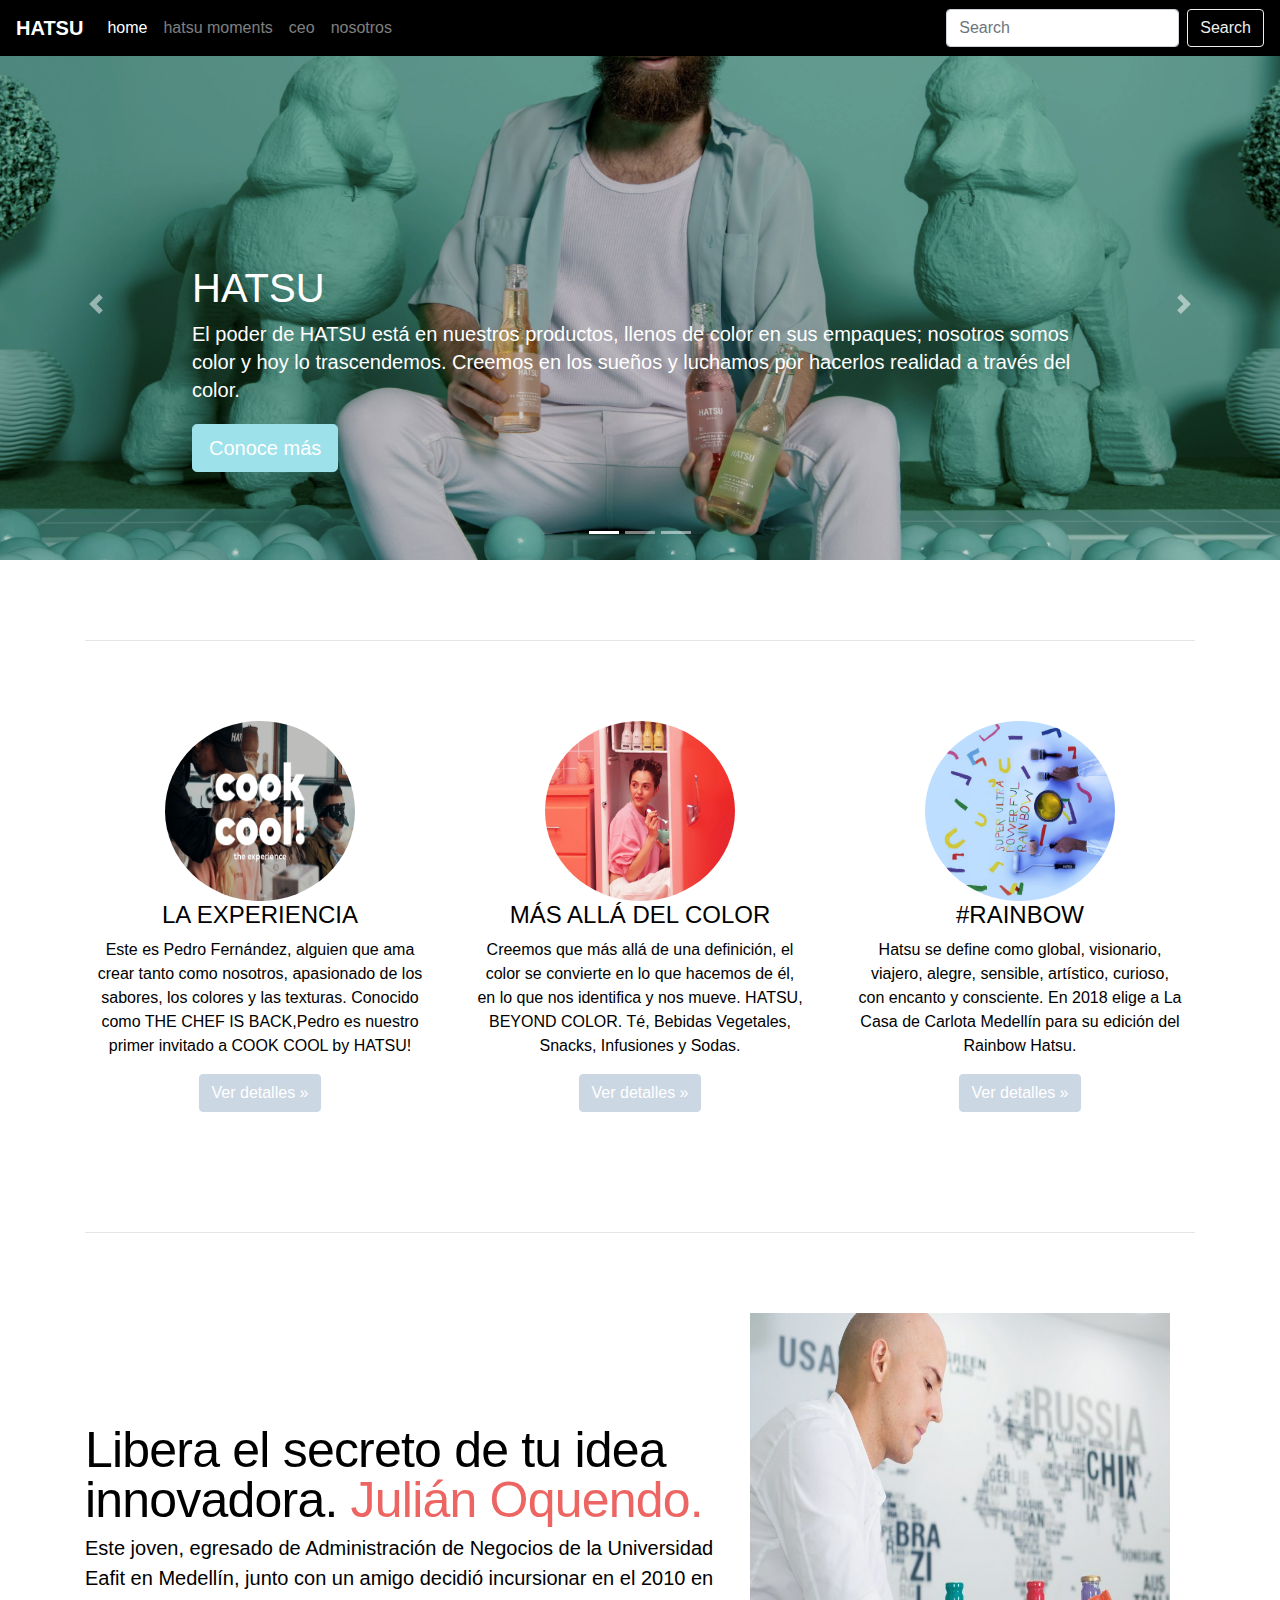
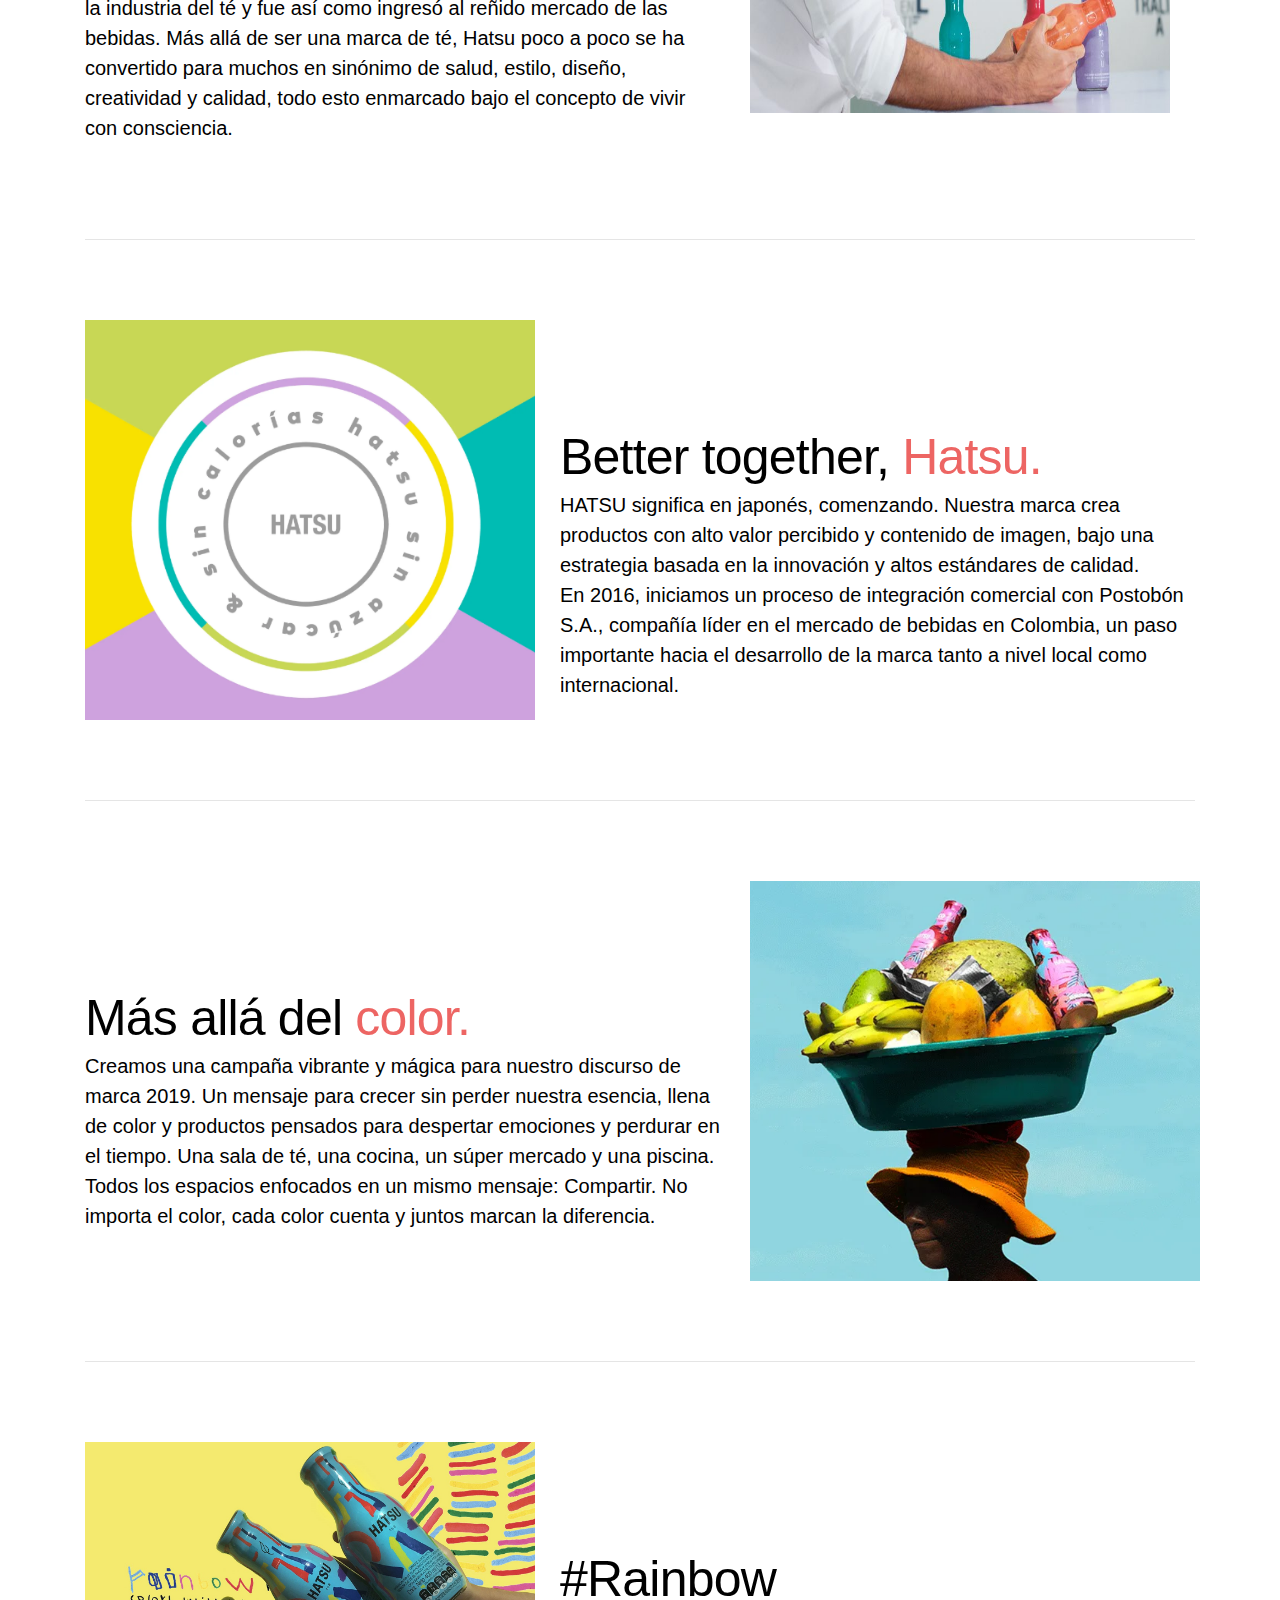
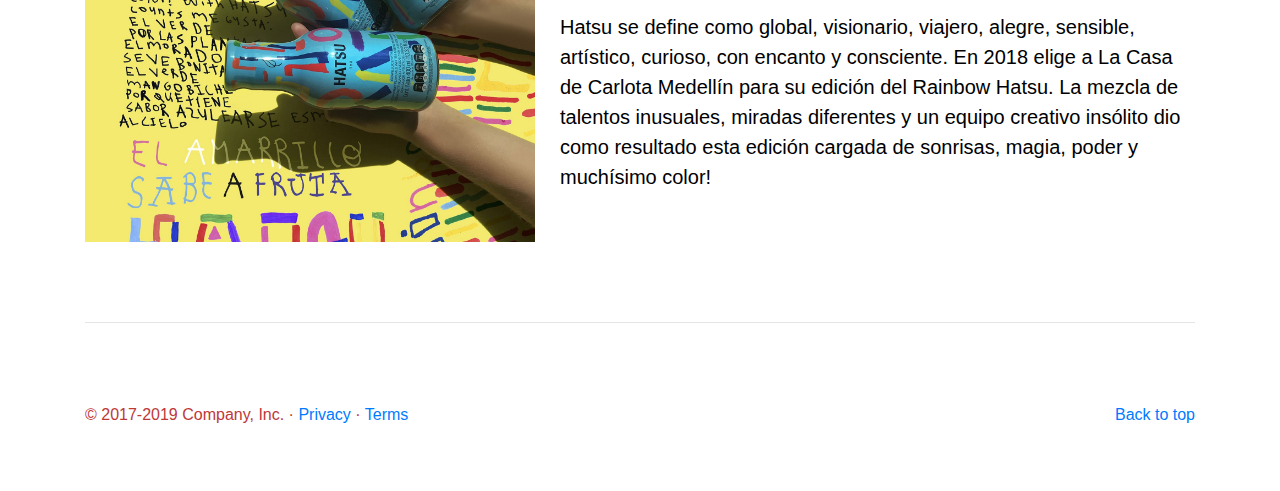
<file: Hatsu/index.html>
<!doctype html>
<html lang="en">

<head>
    <meta charset="utf-8">
    <meta name="viewport" content="width=device-width, initial-scale=1, shrink-to-fit=no">
    <meta name="description" content="">
    <meta name="author" content="Mark Otto, Jacob Thornton, and Bootstrap contributors">
    <meta name="generator" content="Jekyll v3.8.6">
    <title>HATSU</title>

    <link rel="canonical" href="https://getbootstrap.com/docs/4.4/examples/carousel/">

    <!-- Bootstrap core CSS -->
    <link href="css/bootstrap.css" rel="stylesheet">

    <!-- Favicons -->
    <link rel="apple-touch-icon" href="/docs/4.4/assets/img/favicons/apple-touch-icon.png" sizes="180x180">
    <link rel="icon" href="/docs/4.4/assets/img/favicons/favicon-32x32.png" sizes="32x32" type="image/png">
    <link rel="icon" href="/docs/4.4/assets/img/favicons/favicon-16x16.png" sizes="16x16" type="image/png">
    <link rel="manifest" href="/docs/4.4/assets/img/favicons/manifest.json">
    <link rel="mask-icon" href="/docs/4.4/assets/img/favicons/safari-pinned-tab.svg" color="#563d7c">
    <link rel="icon" href="/docs/4.4/assets/img/favicons/favicon.ico">
    <meta name="msapplication-config" content="/docs/4.4/assets/img/favicons/browserconfig.xml">
    <meta name="theme-color" content="#563d7c">


    <style>
        .bd-placeholder-img {
            font-size: 1.125rem;
            text-anchor: middle;
            -webkit-user-select: none;
            -moz-user-select: none;
            -ms-user-select: none;
            user-select: none;
        }

        @media (min-width: 768px) {
            .bd-placeholder-img-lg {
                font-size: 3.5rem;
            }
        }
    </style>
    <!-- Custom styles for this template -->
    <link href="css/carousel.css" rel="stylesheet">
</head>

<body>
    <header>
        <nav class="navbar navbar-expand-md navbar-dark fixed-top bg-dark">
            <a class="navbar-brand" href="#"><b>HATSU</b></a>
            <button class="navbar-toggler" type="button" data-toggle="collapse" data-target="#navbarCollapse"
                aria-controls="navbarCollapse" aria-expanded="false" aria-label="Toggle navigation">
                <span class="navbar-toggler-icon"></span>
            </button>
            <div class="collapse navbar-collapse" id="navbarCollapse">
                <ul class="navbar-nav mr-auto">
                    <li class="nav-item active">
                        <a class="nav-link" href="#">home <span class="sr-only">(current)</span></a>
                    </li>
                    <li class="nav-item">
                        <a class="nav-link" href="#id_hatsumoments">hatsu moments</a>
                    </li>
                    <li class="nav-item">
                        <a class="nav-link" href="#id_ceo">ceo</a>
                    </li>
                    <li class="nav-item">
                        <a class="nav-link" href="#id_nosotros">nosotros</a>
                    </li>
                    <li class="nav-item">
                    <li class="nav-item">

                </ul>
                <form class="form-inline mt-2 mt-md-0">
                    <input class="form-control mr-sm-2" type="text" placeholder="Search" aria-label="search">
                    <button class="btn btn-outline-success my-2 my-sm-0" type="submit">Search</button>
                </form>
            </div>
        </nav>
    </header>

    <main role="main">

        <div id="myCarousel" class="carousel slide" data-ride="carousel">
            <ol class="carousel-indicators">
                <li data-target="#myCarousel" data-slide-to="0" class="active"></li>
                <li data-target="#myCarousel" data-slide-to="1"></li>
                <li data-target="#myCarousel" data-slide-to="2"></li>
            </ol>
            <div class="carousel-inner">
                <div class="carousel-item active">
                    <img src="img/IMG1.PNG" class="d-block w-100">
                    <svg class="bd-placeholder-img" width="100%" height="100%" xmlns="http://www.w3.org/2000/svg"
                        preserveAspectRatio="xMidYMid slice" focusable="false" role="img">
                        <rect width="100%" height="100%" fill="#777" /></svg>
                    <div class="container">
                        <div class="carousel-caption text-left">
                            <h1>HATSU</h1>
                            <p>El poder de HATSU está en nuestros productos, llenos de color en sus empaques; nosotros
                                somos color y hoy lo trascendemos. Creemos en los sueños y luchamos por hacerlos
                                realidad a través del color. </p>
                            <p><a class="btn btn-lg btn-primary" href="#id_nosotros" role="button">Conoce más</a></p>
                        </div>
                    </div>
                </div>
                <div class="carousel-item">
                    <img src="img/IMG2.PNG" class="d-block w-100">
                    <svg class="bd-placeholder-img" width="100%" height="100%" xmlns="http://www.w3.org/2000/svg"
                        preserveAspectRatio="xMidYMid slice" focusable="false" role="img">
                        <rect width="100%" height="100%" fill="#777" /></svg>
                    <div class="container">
                        <div class="carousel-caption">
                            <h1>¿QUÉ DEFINE EL COLOR?</h1>
                            <p>Tal vez sea un movimiento, un sentimiento, una persona, o un recuerdo. Un color puede
                                significar amor, euforia, un sabor o un atardecer.</p>
                            <p><a class="btn btn-lg btn-primary" href="https://www.youtube.com/watch?time_continue=2&v=FNYq0LQ4mxo&feature=emb_logo" role="button">¡Aprende!</a></p>
                        </div>
                    </div>
                </div>
                <div class="carousel-item">
                    <img src="img/IMG3.PNG" class="d-block w-100">
                    <svg class="bd-placeholder-img" width="100%" height="100%" xmlns="http://www.w3.org/2000/svg"
                        preserveAspectRatio="xMidYMid slice" focusable="false" role="img">
                        <rect width="100%" height="100%" fill="#777" /></svg>
                    <div class="container">
                        <div class="carousel-caption text-right">
                            <h1>HATSU, BEYOND COLOR. </h1>
                            <p>Es el inicio de un nuevo mundo, el momento de expandir nuestra marca sin perder la magia.
                                De ir más allá de un deseo, más allá del gusto y de las reglas. MÁS ALLÁ DEL COLOR.</p>
                            <p><a class="btn btn-lg btn-primary" href="#id_color" role="button">Ver más</a></p>
                        </div>
                    </div>
                </div>
            </div>
            <a class="carousel-control-prev" href="#myCarousel" role="button" data-slide="prev">
                <span class="carousel-control-prev-icon" aria-hidden="true"></span>
                <span class="sr-only">Previous</span>
            </a>
            <a class="carousel-control-next" href="#myCarousel" role="button" data-slide="next">
                <span class="carousel-control-next-icon" aria-hidden="true"></span>
                <span class="sr-only">Next</span>
            </a>
        </div>


        <!-- Marketing messaging and featurettes
  ================================================== -->
        <!-- Wrap the rest of the page in another container to center all the content. -->

        <div class="container marketing">

            <!-- Three columns of text below the carousel -->
            <hr class="featurette-divider" id="id_hatsumoments">
            <div class="row">
                <div class="col-lg-4">
                    <img src="img/COOK-COOL-EXPERIENCE-BANNER-HATSUMOMENT-HOME-01.png" class=" rounded-circle "
                        width="190" height="180">
                    <rect width="100%" height="100%" fill="#777" /><text x="50%" y="50%" fill="#777" dy=".3em"></text>
                    </svg>
                    <h4>LA EXPERIENCIA</h4>
                    <p>Este es Pedro Fernández, alguien que ama crear tanto como nosotros, apasionado de los sabores,
                        los colores y las texturas. Conocido como THE CHEF IS
                        BACK,Pedro es nuestro primer invitado a COOK COOL by HATSU!</p>
                    <p><a class="btn btn-secondary" href="https://www.youtube.com/watch?time_continue=1&v=YFHmOQE_qbE&feature=emb_logo" role="button">Ver detalles &raquo;</a></p>
                </div><!-- /.col-lg-4 -->
                <div class="col-lg-4">
                    <img src="img/HOME-DERECHA-ROSA.jpg" class=" rounded-circle " width="190" height="180">
                    <title>Placeholder</title>
                    <rect width="100%" height="100%" fill="#777" /><text x="50%" y="50%" fill="#777" dy=".3em"></text>
                    </svg>
                    <h4>MÁS ALLÁ DEL COLOR</h4>
                    <p>Creemos que más allá de una definición, el color se convierte en lo que hacemos de él, en lo que
                        nos identifica y nos mueve. HATSU, BEYOND COLOR. Té, Bebidas Vegetales, Snacks, Infusiones y
                        Sodas.</p>
                    <p><a class="btn btn-secondary" href="#id_color" role="button">Ver detalles &raquo;</a></p>
                </div><!-- /.col-lg-4 -->
                <div class="col-lg-4">
                    <img src="img/image1.jpg" class=" rounded-circle " width="190" height="180">

                    <title>Placeholder</title>
                    <rect width="100%" height="100%" fill="#777" /><text x="50%" y="50%" fill="#777" dy=".3em"></text>
                    </svg>
                    <h4>#RAINBOW</h4>
                    <p>Hatsu se define como global, visionario, viajero, alegre, sensible, artístico, curioso, con
                        encanto y consciente. En 2018 elige a La Casa de Carlota Medellín para su edición del Rainbow
                        Hatsu.</p>
                    <p><a class="btn btn-secondary" href="#id_rainbow" role="button">Ver detalles &raquo;</a></p>
                </div><!-- /.col-lg-4 -->
            </div><!-- /.row -->

            <!-- START THE FEATURETTES -->

            <hr class="featurette-divider" id="id_ceo">

            <div class="row featurette">
                <div class="col-md-7">
                    <h2 class="featurette-heading">Libera el secreto de tu idea innovadora. <span
                            class="text-muted">Julián
                            Oquendo.</span></h2>
                    <p class="lead">Este joven, egresado de Administración de Negocios de la Universidad Eafit en
                        Medellín, junto con un amigo decidió incursionar en el 2010
                        en la industria del té y fue así como ingresó al reñido mercado de las bebidas. Más allá de ser
                        una marca de té, Hatsu poco a poco se ha convertido para muchos en sinónimo de salud, estilo,
                        diseño, creatividad y calidad,
                        todo esto enmarcado bajo el concepto de vivir con <b> consciencia.</b></p>
                </div>
                <div class="col-md-5">
                    <img src="img/JULIAN-OQUENDO.jpg" width="420" height="400">

                    <rect width="100%" height="100%" fill="#eee" />

                </div>
            </div>

            <hr class="featurette-divider" id="id_nosotros">

            <div class="row featurette">
                <div class="col-md-7 order-md-2">
                    <h2 class="featurette-heading">Better together, <span class="text-muted">Hatsu.</span></h2>
                    <p class="lead">HATSU significa en japonés,<b> comenzando.</b> Nuestra marca crea productos con alto
                        valor
                        percibido y contenido de imagen, bajo una estrategia basada en la innovación y altos estándares
                        de calidad. <br>
                        En 2016, iniciamos un proceso de integración comercial con <b>Postobón S.A.</b>, compañía líder
                        en el
                        mercado de bebidas en Colombia, un paso importante hacia el desarrollo de la marca tanto a nivel
                        local como internacional.</p>
                </div>
                <div class="col-md-5 order-md-1">
                    <img src="img/LOGO_SINCAL.PNG" width="450" height="400">

                    <rect width="100%" height="100%" fill="#eee" /><text x="50%" y="50%" fill="#aaa" dy=".3em"></text>
                    </svg>
                </div>
            </div>

            <hr class="featurette-divider" id="id_color">

            <div class="row featurette">
                <div class="col-md-7">
                    <h2 class="featurette-heading">Más allá del <span class="text-muted">color.</span></h2>
                    <p class="lead">Creamos una campaña vibrante y mágica para nuestro discurso de marca 2019. Un
                        mensaje para crecer sin perder nuestra esencia, llena de color y productos pensados para
                        <b>despertar emociones y perdurar en el tiempo.</b> Una sala de té, una cocina, un súper mercado
                        y una
                        piscina. Todos los espacios enfocados en un mismo mensaje: <b> Compartir.</b> No importa el
                        color, cada
                        color cuenta y juntos marcan la diferencia.</p>
                </div>
                <div class="col-md-5">
                    <img src="img/BEYOND_COLOR.PNG" width="450" height="400">

                    <rect width="100%" height="100%" fill="#eee" /><text x="50%" y="50%" fill="#aaa" dy=".3em"></text>
                    </svg>
                </div>
            </div>
            

            <hr class="featurette-divider" id="id_rainbow">

            <div class="row featurette">
                <div class="col-md-7 order-md-2">
                    <h2 class="featurette-heading">#Rainbow <span class="text-muted"></span></h2>
                    <p class="lead">Hatsu se define como global, visionario, viajero, alegre, sensible, artístico,
                        curioso, con encanto y consciente. En 2018 elige a <b>La Casa de Carlota Medellín </b> para su edición
                        del Rainbow Hatsu.
                        La mezcla de talentos inusuales, miradas diferentes y un equipo creativo insólito
                        dio como resultado esta edición cargada de sonrisas, magia, poder y muchísimo color!</p>
                </div>
                <div class="col-md-5 order-md-1">
                    <img src="img/hero.jpg" width="450" height="400">

                    <rect width="100%" height="100%" fill="#eee" /><text x="50%" y="50%" fill="#aaa" dy=".3em"></text>
                    </svg>
                </div>
            </div>

            <hr class="featurette-divider">

            <!-- /END THE FEATURETTES -->

        </div><!-- /.container -->


        <!-- FOOTER -->
        <footer class="container">
            <p class="float-right"><a href="#">Back to top</a></p>
            <p>&copy; 2017-2019 Company, Inc. &middot; <a href="#">Privacy</a> &middot; <a href="#">Terms</a></p>
        </footer>
    </main>
    <script src="https://code.jquery.com/jquery-3.4.1.slim.min.js"></script>
    <script>window.jQuery || document.write('<script src="js/jquery.slim.min.js"><\/script>')</script>
    <script src="js/bootstrap.bundle.min.js"></script>
</body>

</html>
</file>
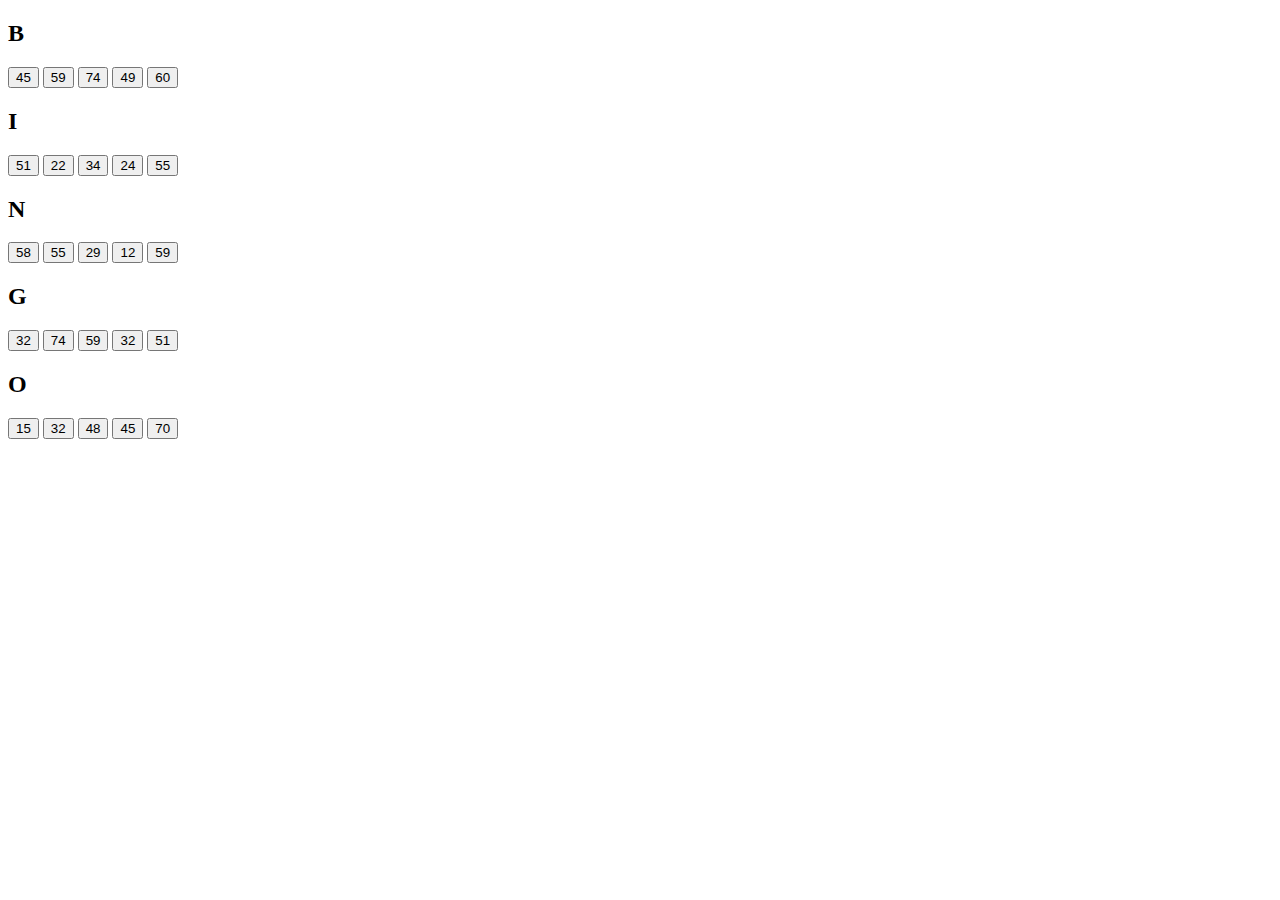
<file: bingo.html>
<!DOCTYPE html>
<html lang="en">
<head>
    <meta charset="UTF-8">
    <meta name="viewport" content="width=device-width, initial-scale=1.0">
    <meta http-equiv="X-UA-Compatible" content="ie=edge">
    <title>Document</title>
</head>
<body>
    <div>
        <h2>B</h2>
        <button num1 id="1" onclick="updateButton(1)"> holawendia</button>
        <button num2 id="2" onclick="updateButton(2)"> holawendia</button>
        <button num3 id="3" onclick="updateButton(3)"> holawendia</button>
        <button num4 id="4" onclick="updateButton(4)"> holawendia</button>
        <button num5 id="5" onclick="updateButton(5)"> holawendia</button>
        
    </div>
    <div>
        <h2>I</h2>
        <button num6 id="6" onclick="updateButton(6)"> holawendia</button>
        <button num7 id="7" onclick="updateButton(7)"> holawendia</button>
        <button num8 id="8" onclick="updateButton(8)"> holawendia</button>
        <button num9 id="9" onclick="updateButton(9)"> holawendia</button>
        <button num10 id="10" onclick="updateButton(10)"> holawendia</button>
        
    </div>
    <div> 
        <h2>N</h2>
        <button num11 id="11" onclick="updateButton(11)"> holawendia</button>
        <button num12 id="12" onclick="updateButton(12)"> holawendia</button>
        <button num13 id="13" onclick="updateButton(13)"> holawendia</button>
        <button num14 id="14" onclick="updateButton(14)"> holawendia</button>
        <button num15 id="15" onclick="updateButton(15)"> holawendia</button>
       
    </div>
    <div>
        <h2>G</h2>
        <button num16 id="16" onclick="updateButton(16)"> holawendia</button>
        <button num17 id="17" onclick="updateButton(17)"> holawendia</button>
        <button num18 id="18" onclick="updateButton(18)"> holawendia</button>
        <button num19 id="19" onclick="updateButton(19)"> holawendia</button>
        <button num20 id="20" onclick="updateButton(20)"> holawendia</button>
        
    </div>
    <div>
        <h2>O</h2>
        <button num21 id="21" onclick="updateButton(21)"> holawendia</button>
        <button num22 id="22" onclick="updateButton(22)"> holawendia</button>
        <button num23 id="23" onclick="updateButton(23)"> holawendia</button>
        <button num24 id="24" onclick="updateButton(24)"> holawendia</button>
        <button num25 id="25" onclick="updateButton(25)"> holawendia</button>
        
    </div>
</body>
    <script>
        function hola () {
            console.log("lo que quiera")
        }
        function getRandom (min,max){
            return Math.floor(Math.random ()* (max - min) + min); // min incluido, max excluido 
        }
        function updateButton (id){
            let button = document.getElementById(id);
            button.innerText = "✓"
        }
        function random(){
            let button;
            for(var i=1; i <= 25; i++){
                 button = document.getElementById(i);
                 button.innerText = getRandom(1,75);
                 
            }
        }
        random();
    </script>
</html>
</file>
<file: Hatsu/css/carousel.css>
/* GLOBAL STYLES
-------------------------------------------------- */
/* Padding below the footer and lighter body text */

body {
  padding-top: 3rem;
  padding-bottom: 3rem;
  color: #be3838;
}


/* CUSTOMIZE THE CAROUSEL
-------------------------------------------------- */

/* Carousel base class */
.carousel {
  margin-bottom: 4rem;
}
/* Since positioning the image, we need to help out the caption */
.carousel-caption {
  bottom: 3rem;
  z-index: 10;
}

/* Declare heights because of positioning of img element */
.carousel-item {
  height: 32rem;
}
.carousel-item > img {
  position: absolute;
  top: 0;
  left: 0;
  min-width: 100%;
  height: 32rem;
}


/* MARKETING CONTENT
-------------------------------------------------- */

/* Center align the text within the three columns below the carousel */
.marketing .col-lg-4 {
  margin-bottom: 1.5rem;
  text-align: center;
}
.marketing h2 {
  font-weight: 400;
}
.marketing .col-lg-4 p {
  margin-right: .75rem;
  margin-left: .75rem;
}


/* Featurettes
------------------------- */

.featurette-divider {
  margin: 5rem 0; /* Space out the Bootstrap <hr> more */
}

/* Thin out the marketing headings */
.featurette-heading {
  font-weight: 300;
  line-height: 1;
  letter-spacing: -.05rem;
}


/* RESPONSIVE CSS
-------------------------------------------------- */

@media (min-width: 40em) {
  /* Bump up size of carousel content */
  .carousel-caption p {
    margin-bottom: 1.25rem;
    font-size: 1.25rem;
    line-height: 1.4;
  }

  .featurette-heading {
    font-size: 50px;
  }
}

@media (min-width: 62em) {
  .featurette-heading {
    margin-top: 7rem;
  }
}
</file>
